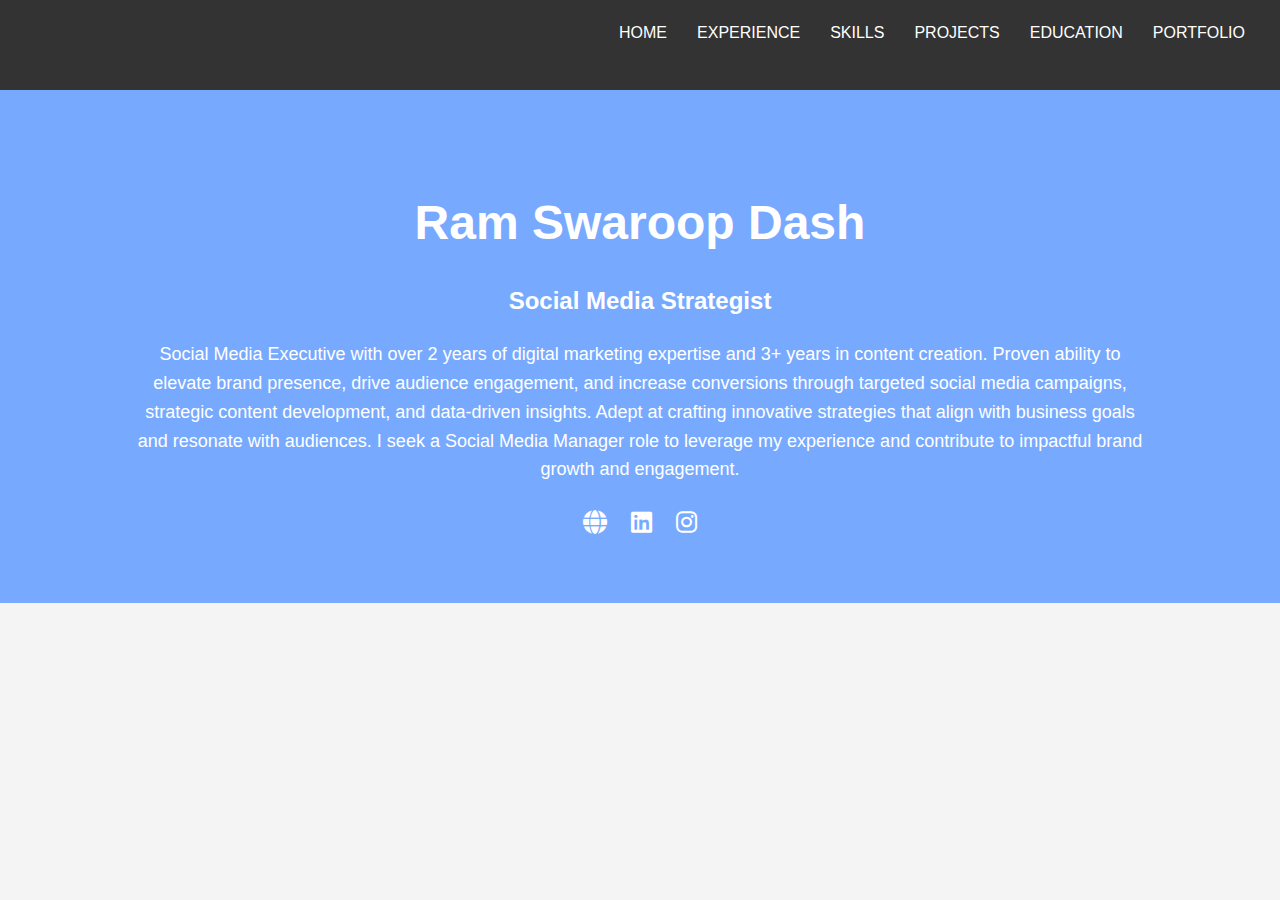
<file: index.html>
<!DOCTYPE html>
<html lang="en">
<head>
  <meta charset="UTF-8">
  <meta name="viewport" content="width=device-width, initial-scale=1.0">
  <title>Ram Swaroop Dash - Portfolio</title>
  <link rel="stylesheet" href="styles.css">
  <link rel="stylesheet" href="https://cdnjs.cloudflare.com/ajax/libs/font-awesome/6.0.0/css/all.min.css">
</head>
<body>
  <!-- Header with Hamburger Menu -->
  <header>
    <nav>
      <div class="menu-icon" id="menu-icon">
        <i class="fas fa-bars"></i> <!-- Hamburger Icon -->
      </div>
      <ul class="nav-links" id="nav-links">
        <li><a href="index.html">Home</a></li>
        <li><a href="experience.html">Experience</a></li>
        <li><a href="skills.html">Skills</a></li>
        <li><a href="projects.html">Projects</a></li>
        <li><a href="education.html">Education</a></li>
        <li><a href="portfolio.html">Portfolio</a></li>
      </ul>
    </nav>
  </header>

  <!-- Hero Section -->
  <section class="hero">
    <div class="container">
      <h1>Ram Swaroop Dash</h1>
      <h2>Social Media Strategist</h2>
      <p>
        Social Media Executive with over 2 years of digital marketing expertise and 3+ years in content creation. Proven ability to elevate brand presence, drive audience engagement, and increase conversions through targeted social media campaigns, strategic content development, and data-driven insights. Adept at crafting innovative strategies that align with business goals and resonate with audiences. I seek a Social Media Manager role to leverage my experience and contribute to impactful brand growth and engagement.
      </p>
      <!-- Social Links -->
      <div class="social-links">
        <a href="https://foodcolumnist.wordpress.com/" target="_blank"><i class="fas fa-globe"></i></a>
        <a href="https://www.linkedin.com/in/ramswaroopdash/" target="_blank"><i class="fab fa-linkedin"></i></a>
        <a href="https://www.instagram.com/food_columnist_/" target="_blank"><i class="fab fa-instagram"></i></a>
      </div>
    </div>
  </section>

  <!-- JavaScript for Hamburger Menu -->
  <script>
    const menuIcon = document.getElementById('menu-icon');
    const navLinks = document.getElementById('nav-links');

    menuIcon.addEventListener('click', () => {
      navLinks.classList.toggle('show');
    });
  </script>
</body>
</html>
</file>
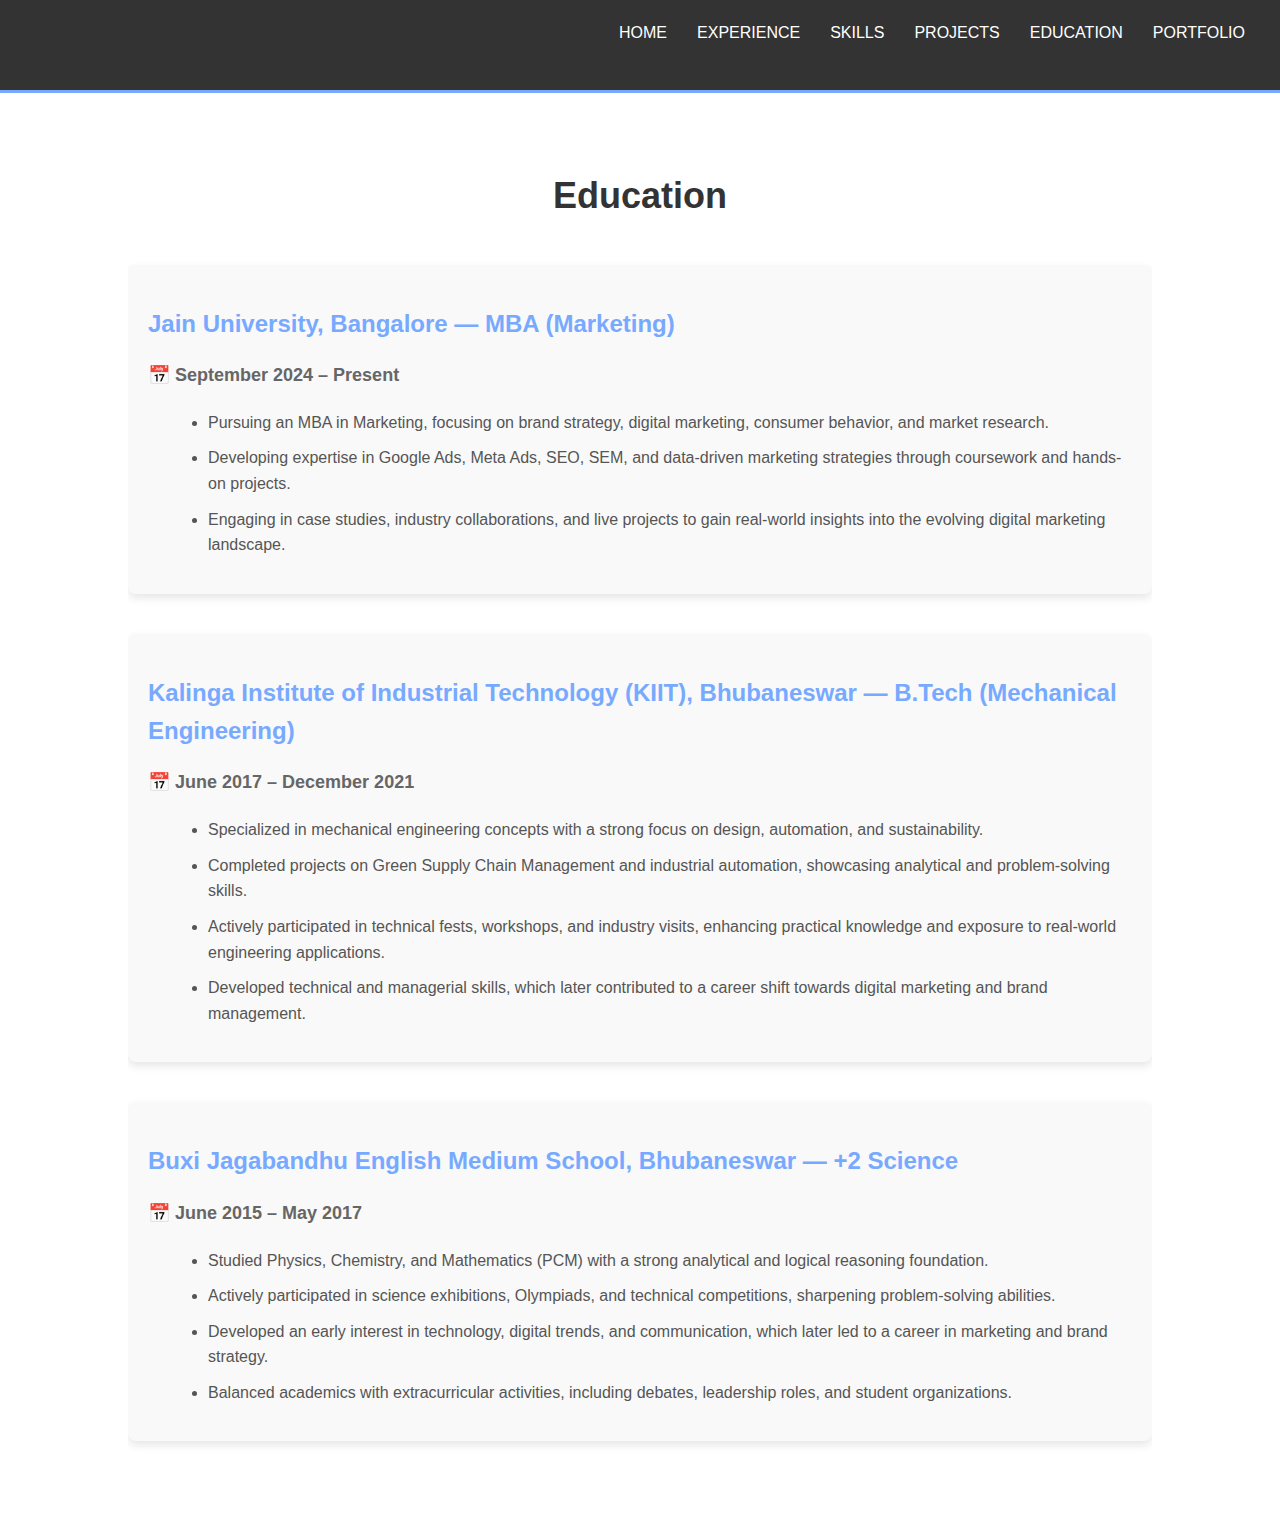
<file: education.html>
<!DOCTYPE html>
<html lang="en">
<head>
  <meta charset="UTF-8">
  <meta name="viewport" content="width=device-width, initial-scale=1.0">
  <title>Education - Ram Swaroop Dash</title>
  <link rel="stylesheet" href="styles.css">
  <link rel="stylesheet" href="https://cdnjs.cloudflare.com/ajax/libs/font-awesome/6.0.0/css/all.min.css">
</head>
<body>
  <!-- Header with Hamburger Menu -->
  <header>
    <nav>
      <div class="menu-icon" id="menu-icon">
        <i class="fas fa-bars"></i> <!-- Hamburger Icon -->
      </div>
      <ul class="nav-links" id="nav-links">
        <li><a href="index.html">Home</a></li>
        <li><a href="experience.html">Experience</a></li>
        <li><a href="skills.html">Skills</a></li>
        <li><a href="projects.html">Projects</a></li>
        <li><a href="education.html">Education</a></li>
        <li><a href="portfolio.html">Portfolio</a></li>
      </ul>
    </nav>
  </header>

  <section class="education">
    <div class="container">
      <h1>Education</h1>

      <!-- Jain University -->
      <div class="edu">
        <h2>Jain University, Bangalore — MBA (Marketing)</h2>
        <h3>📅 September 2024 – Present</h3>
        <ul>
          <li>Pursuing an MBA in Marketing, focusing on brand strategy, digital marketing, consumer behavior, and market research.</li>
          <li>Developing expertise in Google Ads, Meta Ads, SEO, SEM, and data-driven marketing strategies through coursework and hands-on projects.</li>
          <li>Engaging in case studies, industry collaborations, and live projects to gain real-world insights into the evolving digital marketing landscape.</li>
        </ul>
      </div>

      <!-- KIIT -->
      <div class="edu">
        <h2>Kalinga Institute of Industrial Technology (KIIT), Bhubaneswar — B.Tech (Mechanical Engineering)</h2>
        <h3>📅 June 2017 – December 2021</h3>
        <ul>
          <li>Specialized in mechanical engineering concepts with a strong focus on design, automation, and sustainability.</li>
          <li>Completed projects on Green Supply Chain Management and industrial automation, showcasing analytical and problem-solving skills.</li>
          <li>Actively participated in technical fests, workshops, and industry visits, enhancing practical knowledge and exposure to real-world engineering applications.</li>
          <li>Developed technical and managerial skills, which later contributed to a career shift towards digital marketing and brand management.</li>
        </ul>
      </div>

      <!-- Buxi Jagabandhu English Medium School -->
      <div class="edu">
        <h2>Buxi Jagabandhu English Medium School, Bhubaneswar — +2 Science</h2>
        <h3>📅 June 2015 – May 2017</h3>
        <ul>
          <li>Studied Physics, Chemistry, and Mathematics (PCM) with a strong analytical and logical reasoning foundation.</li>
          <li>Actively participated in science exhibitions, Olympiads, and technical competitions, sharpening problem-solving abilities.</li>
          <li>Developed an early interest in technology, digital trends, and communication, which later led to a career in marketing and brand strategy.</li>
          <li>Balanced academics with extracurricular activities, including debates, leadership roles, and student organizations.</li>
        </ul>
      </div>
    </div>
  </section>

  <!-- JavaScript for Hamburger Menu -->
  <script>
    const menuIcon = document.getElementById('menu-icon');
    const navLinks = document.getElementById('nav-links');

    menuIcon.addEventListener('click', () => {
      navLinks.classList.toggle('show');
    });
  </script>
</body>
</html>
</file>
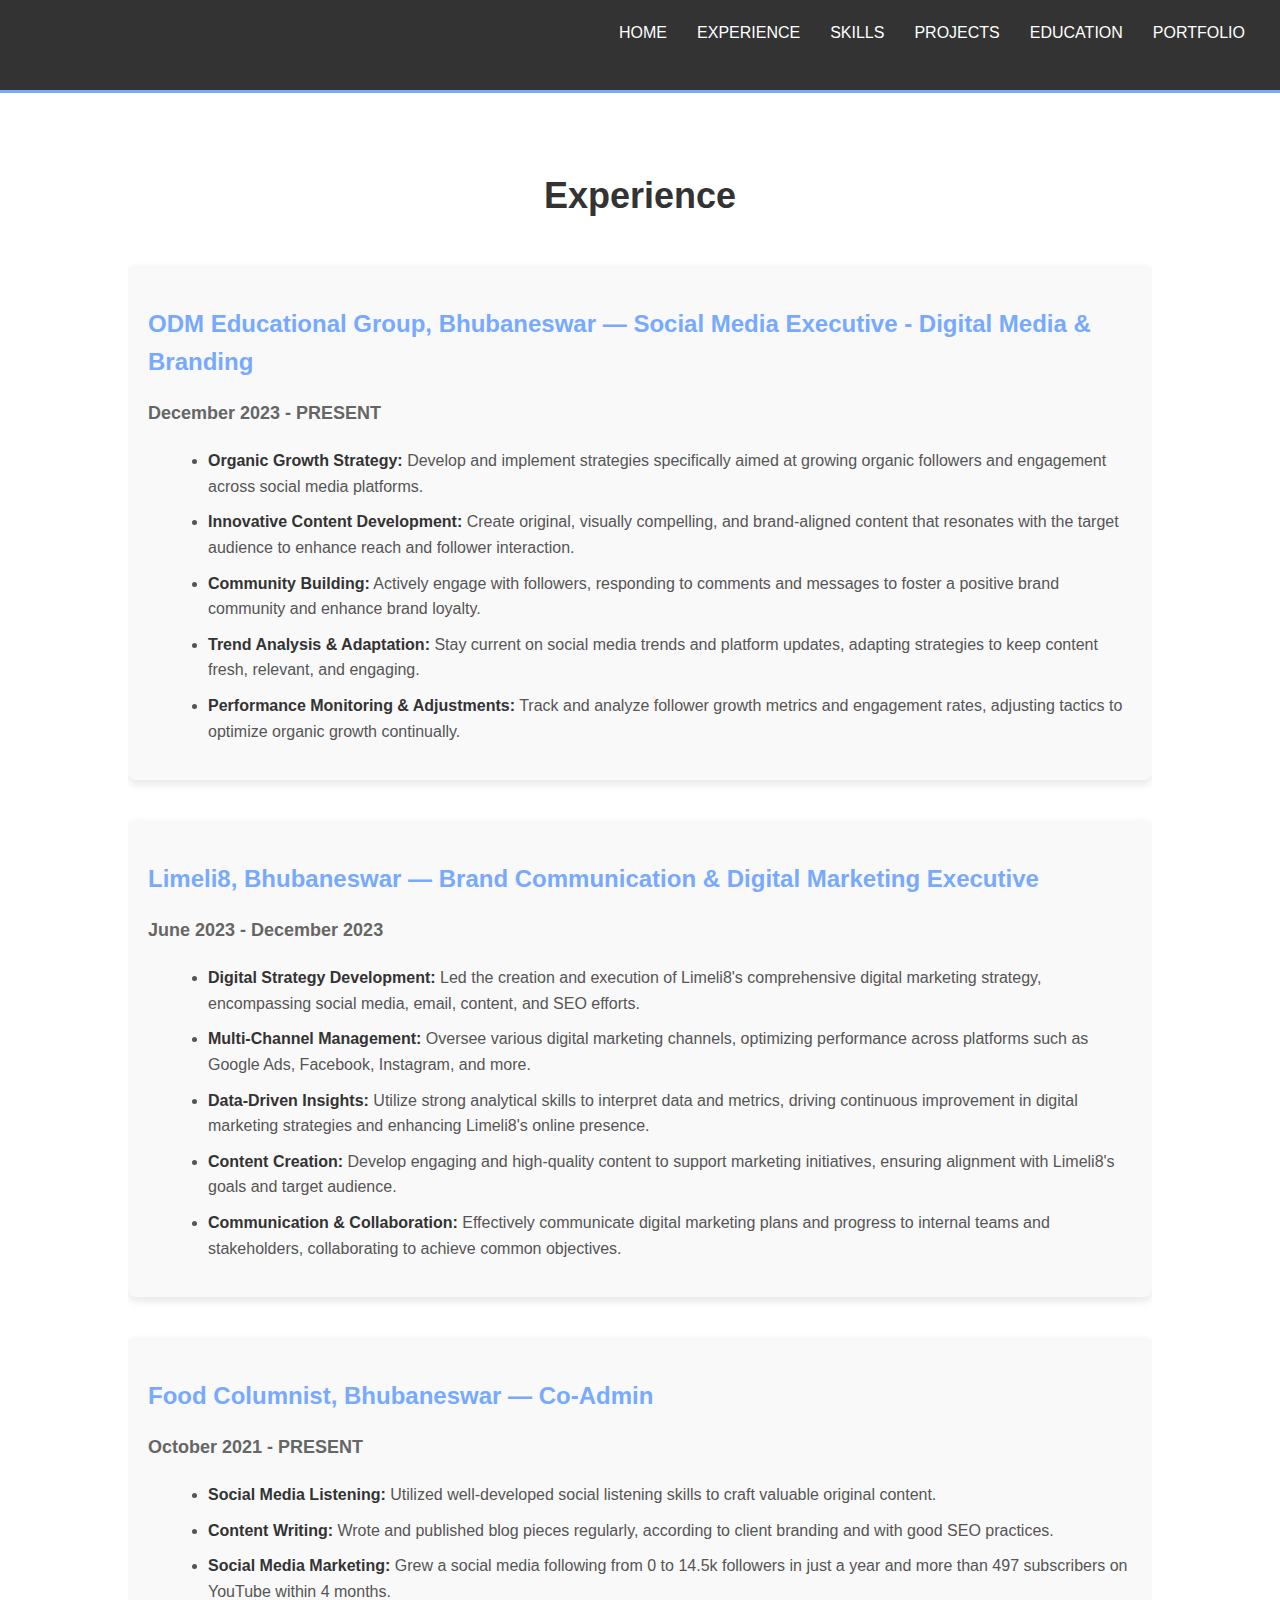
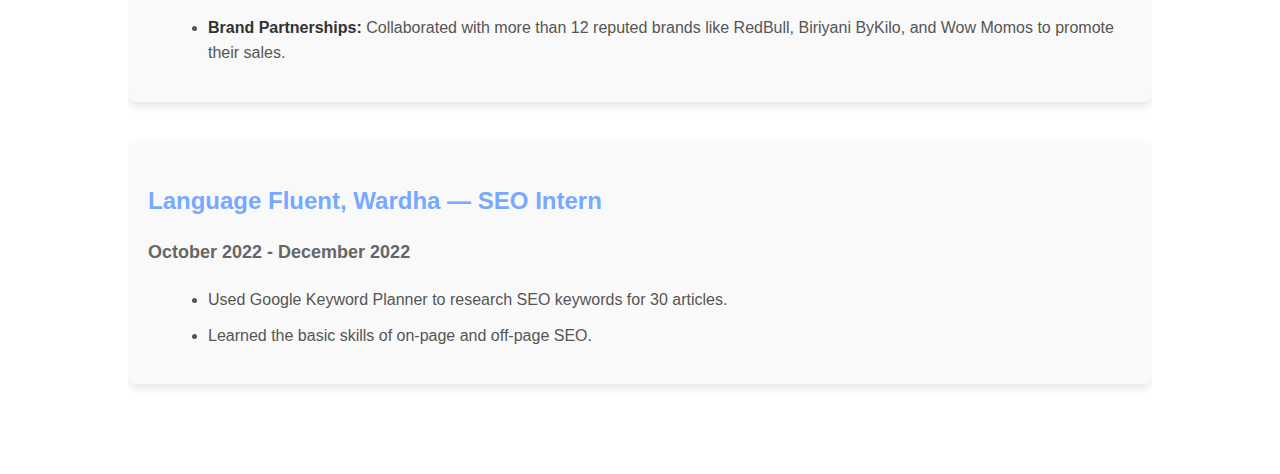
<file: experience.html>
<!DOCTYPE html>
<html lang="en">
<head>
  <meta charset="UTF-8">
  <meta name="viewport" content="width=device-width, initial-scale=1.0">
  <title>Experience - Ram Swaroop Dash</title>
  <link rel="stylesheet" href="styles.css">
  <link rel="stylesheet" href="https://cdnjs.cloudflare.com/ajax/libs/font-awesome/6.0.0/css/all.min.css">
</head>
<body>
  <!-- Header with Hamburger Menu -->
  <header>
    <nav>
      <div class="menu-icon" id="menu-icon">
        <i class="fas fa-bars"></i> <!-- Hamburger Icon -->
      </div>
      <ul class="nav-links" id="nav-links">
        <li><a href="index.html">Home</a></li>
        <li><a href="experience.html">Experience</a></li>
        <li><a href="skills.html">Skills</a></li>
        <li><a href="projects.html">Projects</a></li>
        <li><a href="education.html">Education</a></li>
        <li><a href="portfolio.html">Portfolio</a></li>
      </ul>
    </nav>
  </header>

  <!-- Experience Section -->
  <section class="experience">
    <div class="container">
      <h1>Experience</h1>

      <!-- ODM Educational Group -->
      <div class="job">
        <h2>ODM Educational Group, Bhubaneswar — Social Media Executive - Digital Media & Branding</h2>
        <h3>December 2023 - PRESENT</h3>
        <ul>
          <li><strong>Organic Growth Strategy:</strong> Develop and implement strategies specifically aimed at growing organic followers and engagement across social media platforms.</li>
          <li><strong>Innovative Content Development:</strong> Create original, visually compelling, and brand-aligned content that resonates with the target audience to enhance reach and follower interaction.</li>
          <li><strong>Community Building:</strong> Actively engage with followers, responding to comments and messages to foster a positive brand community and enhance brand loyalty.</li>
          <li><strong>Trend Analysis & Adaptation:</strong> Stay current on social media trends and platform updates, adapting strategies to keep content fresh, relevant, and engaging.</li>
          <li><strong>Performance Monitoring & Adjustments:</strong> Track and analyze follower growth metrics and engagement rates, adjusting tactics to optimize organic growth continually.</li>
        </ul>
      </div>

      <!-- Limeli8 -->
      <div class="job">
        <h2>Limeli8, Bhubaneswar — Brand Communication & Digital Marketing Executive</h2>
        <h3>June 2023 - December 2023</h3>
        <ul>
          <li><strong>Digital Strategy Development:</strong> Led the creation and execution of Limeli8's comprehensive digital marketing strategy, encompassing social media, email, content, and SEO efforts.</li>
          <li><strong>Multi-Channel Management:</strong> Oversee various digital marketing channels, optimizing performance across platforms such as Google Ads, Facebook, Instagram, and more.</li>
          <li><strong>Data-Driven Insights:</strong> Utilize strong analytical skills to interpret data and metrics, driving continuous improvement in digital marketing strategies and enhancing Limeli8's online presence.</li>
          <li><strong>Content Creation:</strong> Develop engaging and high-quality content to support marketing initiatives, ensuring alignment with Limeli8's goals and target audience.</li>
          <li><strong>Communication & Collaboration:</strong> Effectively communicate digital marketing plans and progress to internal teams and stakeholders, collaborating to achieve common objectives.</li>
        </ul>
      </div>

      <!-- Food Columnist -->
      <div class="job">
        <h2>Food Columnist, Bhubaneswar — Co-Admin</h2>
        <h3>October 2021 - PRESENT</h3>
        <ul>
          <li><strong>Social Media Listening:</strong> Utilized well-developed social listening skills to craft valuable original content.</li>
          <li><strong>Content Writing:</strong> Wrote and published blog pieces regularly, according to client branding and with good SEO practices.</li>
          <li><strong>Social Media Marketing:</strong> Grew a social media following from 0 to 14.5k followers in just a year and more than 497 subscribers on YouTube within 4 months.</li>
          <li><strong>Brand Partnerships:</strong> Collaborated with more than 12 reputed brands like RedBull, Biriyani ByKilo, and Wow Momos to promote their sales.</li>
        </ul>
      </div>

      <!-- Language Fluent -->
      <div class="job">
        <h2>Language Fluent, Wardha — SEO Intern</h2>
        <h3>October 2022 - December 2022</h3>
        <ul>
          <li>Used Google Keyword Planner to research SEO keywords for 30 articles.</li>
          <li>Learned the basic skills of on-page and off-page SEO.</li>
        </ul>
      </div>
    </div>
  </section>

  <!-- JavaScript for Hamburger Menu -->
  <script>
    const menuIcon = document.getElementById('menu-icon');
    const navLinks = document.getElementById('nav-links');

    menuIcon.addEventListener('click', () => {
      navLinks.classList.toggle('show');
    });
  </script>
</body>
</html>
</file>
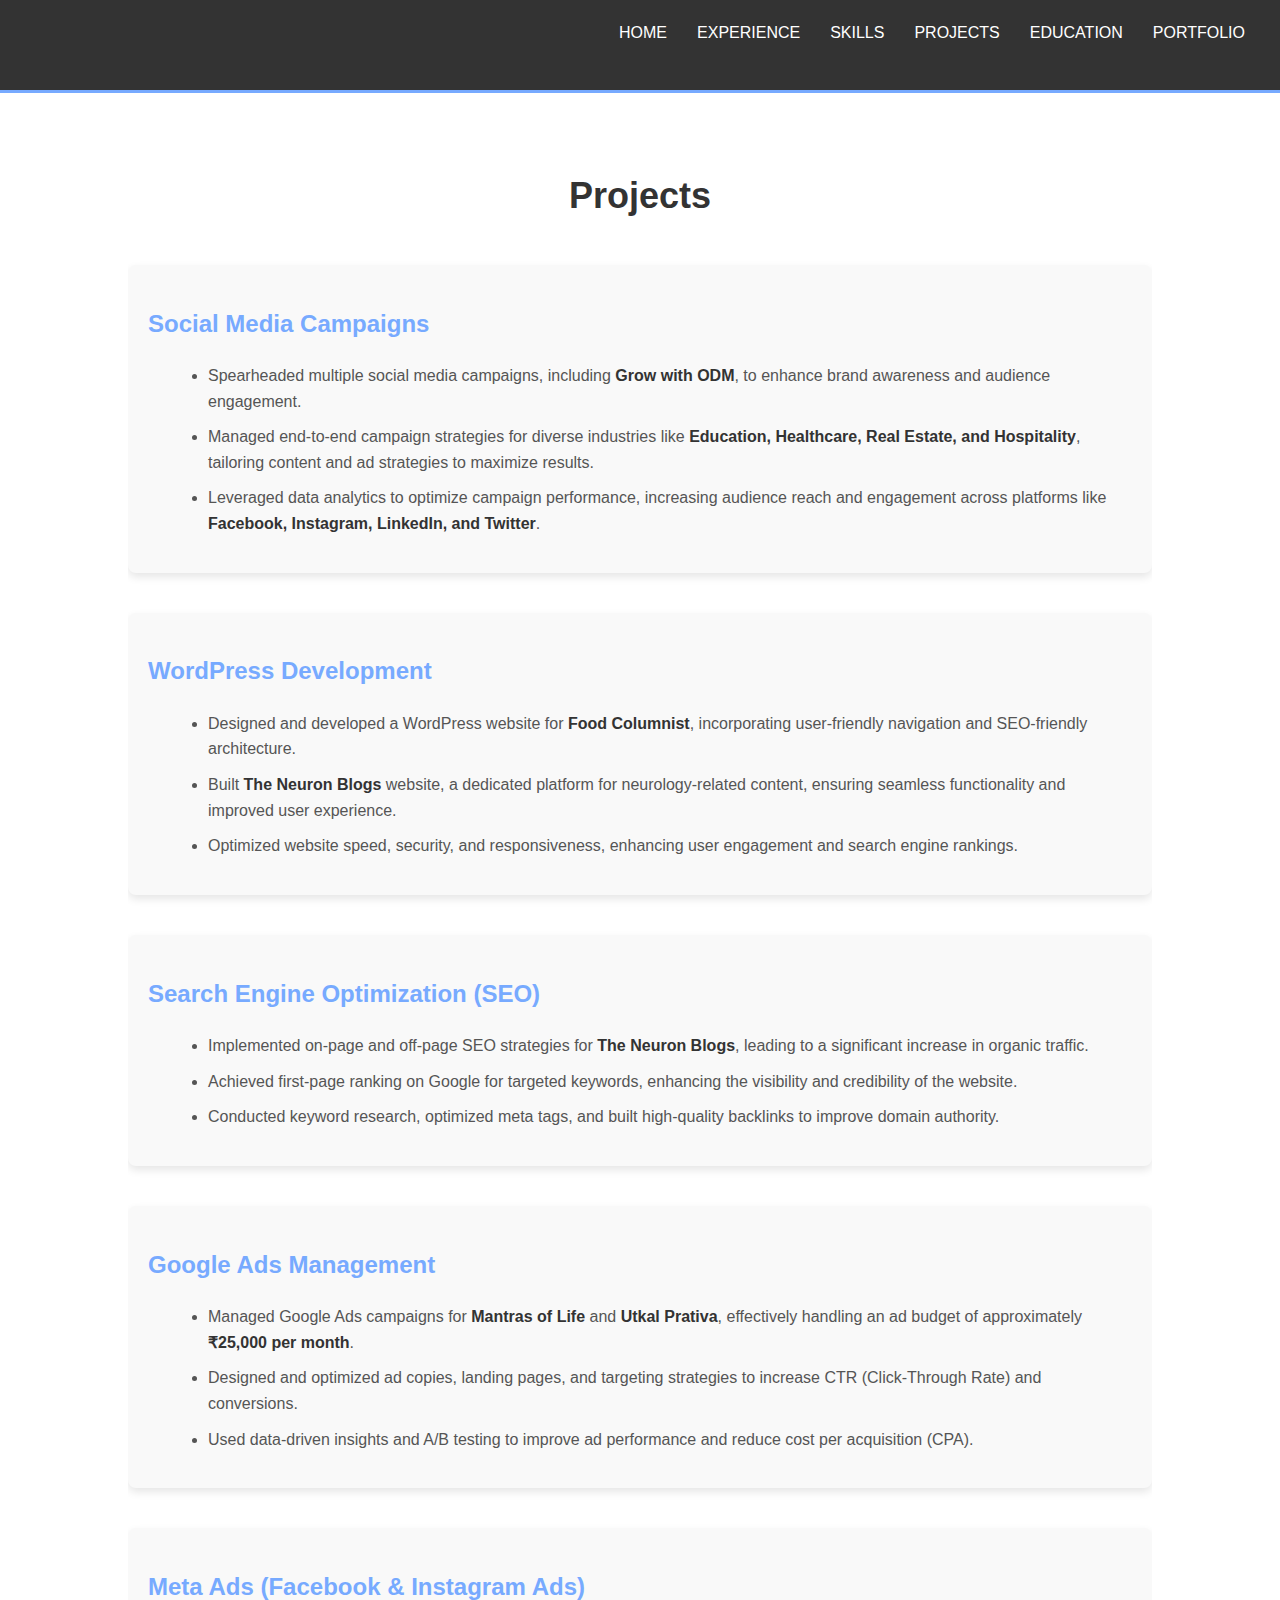
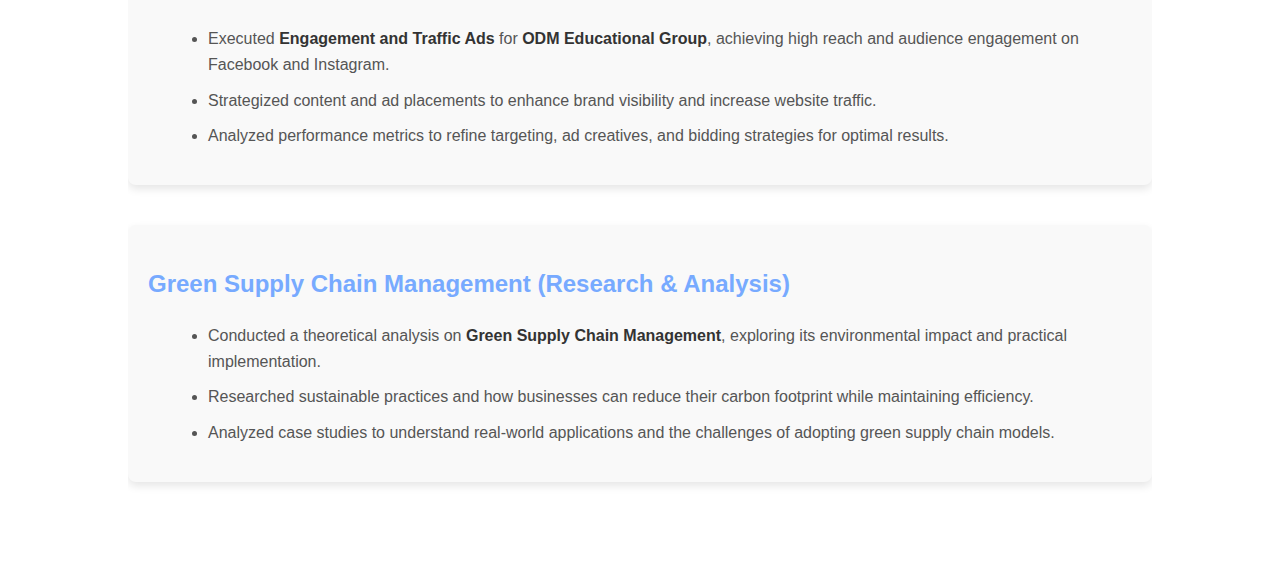
<file: projects.html>
<!DOCTYPE html>
<html lang="en">
<head>
  <meta charset="UTF-8">
  <meta name="viewport" content="width=device-width, initial-scale=1.0">
  <title>Projects - Ram Swaroop Dash</title>
  <link rel="stylesheet" href="styles.css">
  <link rel="stylesheet" href="https://cdnjs.cloudflare.com/ajax/libs/font-awesome/6.0.0/css/all.min.css">
</head>
<body>
  <!-- Header with Hamburger Menu -->
  <header>
    <nav>
      <div class="menu-icon" id="menu-icon">
        <i class="fas fa-bars"></i> <!-- Hamburger Icon -->
      </div>
      <ul class="nav-links" id="nav-links">
        <li><a href="index.html">Home</a></li>
        <li><a href="experience.html">Experience</a></li>
        <li><a href="skills.html">Skills</a></li>
        <li><a href="projects.html">Projects</a></li>
        <li><a href="education.html">Education</a></li>
        <li><a href="portfolio.html">Portfolio</a></li>
      </ul>
    </nav>
  </header>

  <!-- Projects Section -->
  <section class="projects">
    <div class="container">
      <h1>Projects</h1>

      <!-- Social Media Campaigns -->
      <div class="project">
        <h2>Social Media Campaigns</h2>
        <ul>
          <li>Spearheaded multiple social media campaigns, including <strong>Grow with ODM</strong>, to enhance brand awareness and audience engagement.</li>
          <li>Managed end-to-end campaign strategies for diverse industries like <strong>Education, Healthcare, Real Estate, and Hospitality</strong>, tailoring content and ad strategies to maximize results.</li>
          <li>Leveraged data analytics to optimize campaign performance, increasing audience reach and engagement across platforms like <strong>Facebook, Instagram, LinkedIn, and Twitter</strong>.</li>
        </ul>
      </div>

      <!-- WordPress Development -->
      <div class="project">
        <h2>WordPress Development</h2>
        <ul>
          <li>Designed and developed a WordPress website for <strong>Food Columnist</strong>, incorporating user-friendly navigation and SEO-friendly architecture.</li>
          <li>Built <strong>The Neuron Blogs</strong> website, a dedicated platform for neurology-related content, ensuring seamless functionality and improved user experience.</li>
          <li>Optimized website speed, security, and responsiveness, enhancing user engagement and search engine rankings.</li>
        </ul>
      </div>

      <!-- Search Engine Optimization (SEO) -->
      <div class="project">
        <h2>Search Engine Optimization (SEO)</h2>
        <ul>
          <li>Implemented on-page and off-page SEO strategies for <strong>The Neuron Blogs</strong>, leading to a significant increase in organic traffic.</li>
          <li>Achieved first-page ranking on Google for targeted keywords, enhancing the visibility and credibility of the website.</li>
          <li>Conducted keyword research, optimized meta tags, and built high-quality backlinks to improve domain authority.</li>
        </ul>
      </div>

      <!-- Google Ads Management -->
      <div class="project">
        <h2>Google Ads Management</h2>
        <ul>
          <li>Managed Google Ads campaigns for <strong>Mantras of Life</strong> and <strong>Utkal Prativa</strong>, effectively handling an ad budget of approximately <strong>₹25,000 per month</strong>.</li>
          <li>Designed and optimized ad copies, landing pages, and targeting strategies to increase CTR (Click-Through Rate) and conversions.</li>
          <li>Used data-driven insights and A/B testing to improve ad performance and reduce cost per acquisition (CPA).</li>
        </ul>
      </div>

      <!-- Meta Ads (Facebook & Instagram Ads) -->
      <div class="project">
        <h2>Meta Ads (Facebook & Instagram Ads)</h2>
        <ul>
          <li>Executed <strong>Engagement and Traffic Ads</strong> for <strong>ODM Educational Group</strong>, achieving high reach and audience engagement on Facebook and Instagram.</li>
          <li>Strategized content and ad placements to enhance brand visibility and increase website traffic.</li>
          <li>Analyzed performance metrics to refine targeting, ad creatives, and bidding strategies for optimal results.</li>
        </ul>
      </div>

      <!-- Green Supply Chain Management -->
      <div class="project">
        <h2>Green Supply Chain Management (Research & Analysis)</h2>
        <ul>
          <li>Conducted a theoretical analysis on <strong>Green Supply Chain Management</strong>, exploring its environmental impact and practical implementation.</li>
          <li>Researched sustainable practices and how businesses can reduce their carbon footprint while maintaining efficiency.</li>
          <li>Analyzed case studies to understand real-world applications and the challenges of adopting green supply chain models.</li>
        </ul>
      </div>
    </div>
  </section>

  <!-- JavaScript for Hamburger Menu -->
  <script>
    const menuIcon = document.getElementById('menu-icon');
    const navLinks = document.getElementById('nav-links');

    menuIcon.addEventListener('click', () => {
      navLinks.classList.toggle('show');
    });
  </script>
</body>
</html>
</file>
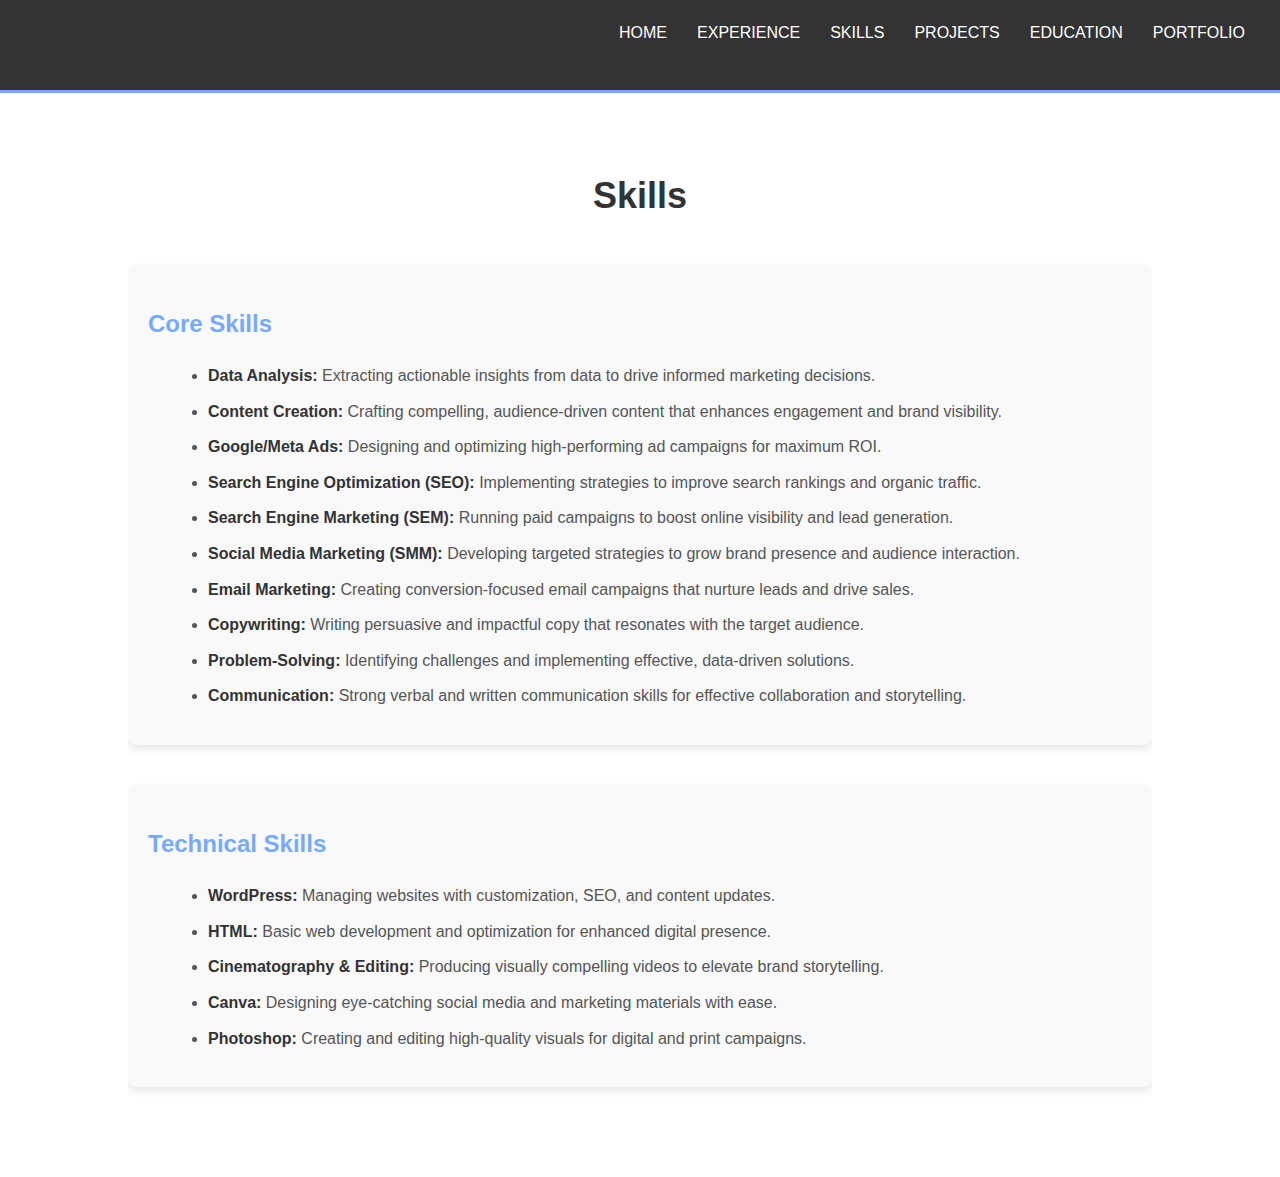
<file: skills.html>
<!DOCTYPE html>
<html lang="en">
<head>
  <meta charset="UTF-8">
  <meta name="viewport" content="width=device-width, initial-scale=1.0">
  <title>Skills - Ram Swaroop Dash</title>
  <link rel="stylesheet" href="styles.css">
  <link rel="stylesheet" href="https://cdnjs.cloudflare.com/ajax/libs/font-awesome/6.0.0/css/all.min.css">
</head>
<body>
  <!-- Header with Hamburger Menu -->
  <header>
    <nav>
      <div class="menu-icon" id="menu-icon">
        <i class="fas fa-bars"></i> <!-- Hamburger Icon -->
      </div>
      <ul class="nav-links" id="nav-links">
        <li><a href="index.html">Home</a></li>
        <li><a href="experience.html">Experience</a></li>
        <li><a href="skills.html">Skills</a></li>
        <li><a href="projects.html">Projects</a></li>
        <li><a href="education.html">Education</a></li>
        <li><a href="portfolio.html">Portfolio</a></li>
      </ul>
    </nav>
  </header>

  <!-- Skills Section -->
  <section class="skills">
    <div class="container">
      <h1>Skills</h1>

      <!-- Core Skills -->
      <div class="skills-category">
        <h2>Core Skills</h2>
        <ul>
          <li><strong>Data Analysis:</strong> Extracting actionable insights from data to drive informed marketing decisions.</li>
          <li><strong>Content Creation:</strong> Crafting compelling, audience-driven content that enhances engagement and brand visibility.</li>
          <li><strong>Google/Meta Ads:</strong> Designing and optimizing high-performing ad campaigns for maximum ROI.</li>
          <li><strong>Search Engine Optimization (SEO):</strong> Implementing strategies to improve search rankings and organic traffic.</li>
          <li><strong>Search Engine Marketing (SEM):</strong> Running paid campaigns to boost online visibility and lead generation.</li>
          <li><strong>Social Media Marketing (SMM):</strong> Developing targeted strategies to grow brand presence and audience interaction.</li>
          <li><strong>Email Marketing:</strong> Creating conversion-focused email campaigns that nurture leads and drive sales.</li>
          <li><strong>Copywriting:</strong> Writing persuasive and impactful copy that resonates with the target audience.</li>
          <li><strong>Problem-Solving:</strong> Identifying challenges and implementing effective, data-driven solutions.</li>
          <li><strong>Communication:</strong> Strong verbal and written communication skills for effective collaboration and storytelling.</li>
        </ul>
      </div>

      <!-- Technical Skills -->
      <div class="skills-category">
        <h2>Technical Skills</h2>
        <ul>
          <li><strong>WordPress:</strong> Managing websites with customization, SEO, and content updates.</li>
          <li><strong>HTML:</strong> Basic web development and optimization for enhanced digital presence.</li>
          <li><strong>Cinematography & Editing:</strong> Producing visually compelling videos to elevate brand storytelling.</li>
          <li><strong>Canva:</strong> Designing eye-catching social media and marketing materials with ease.</li>
          <li><strong>Photoshop:</strong> Creating and editing high-quality visuals for digital and print campaigns.</li>
        </ul>
      </div>
    </div>
  </section>

  <!-- JavaScript for Hamburger Menu -->
  <script>
    const menuIcon = document.getElementById('menu-icon');
    const navLinks = document.getElementById('nav-links');

    menuIcon.addEventListener('click', () => {
      navLinks.classList.toggle('show');
    });
  </script>
</body>
</html>
</file>
<file: styles.css>
/* General Styles */
body {
  font-family: 'Arial', sans-serif;
  line-height: 1.6;
  margin: 0;
  padding: 0;
  background-color: #f4f4f4;
  color: #333;
}

.container {
  width: 80%;
  margin: auto;
  overflow: hidden;
}

header {
  background: #333;
  color: #fff;
  padding-top: 30px;
  min-height: 70px;
  border-bottom: #77aaff 3px solid;
}

header a {
  color: #fff;
  text-decoration: none;
  text-transform: uppercase;
  font-size: 16px;
}

header ul {
  padding: 0;
  list-style: none;
}

header li {
  display: inline;
  margin: 0 20px;
}

header #branding {
  float: left;
}

header #branding h1 {
  margin: 0;
}

header nav {
  float: right;
  margin-top: 10px;
}

.hero {
  background: #77aaff;
  color: #fff;
  padding: 60px 0;
  text-align: center;
}

.hero h1 {
  font-size: 48px;
  margin-bottom: 10px;
}

.hero h2 {
  font-size: 24px;
  margin-bottom: 20px;
}

.hero p {
  font-size: 18px;
  margin-bottom: 20px;
}

.social-links a {
  color: #fff;
  margin: 0 10px;
  font-size: 24px;
}

.social-links a:hover {
  color: #333;
}

/* Add more styles for other sections as needed */

/* Experience Section Styles */
.experience {
  padding: 50px 0;
  background-color: #fff;
}

.experience h1 {
  text-align: center;
  font-size: 36px;
  margin-bottom: 40px;
  color: #333;
}

.job {
  margin-bottom: 40px;
  padding: 20px;
  background-color: #f9f9f9;
  border-radius: 8px;
  box-shadow: 0 4px 8px rgba(0, 0, 0, 0.1);
}

.job h2 {
  font-size: 24px;
  color: #77aaff;
  margin-bottom: 10px;
}

.job h3 {
  font-size: 18px;
  color: #666;
  margin-bottom: 20px;
}

.job ul {
  list-style-type: disc;
  margin-left: 20px;
}

.job li {
  font-size: 16px;
  color: #555;
  margin-bottom: 10px;
}

.job strong {
  color: #333;
}

/* Skills Section Styles */
.skills {
  padding: 50px 0;
  background-color: #fff;
}

.skills h1 {
  text-align: center;
  font-size: 36px;
  margin-bottom: 40px;
  color: #333;
}

.skills-category {
  margin-bottom: 40px;
  padding: 20px;
  background-color: #f9f9f9;
  border-radius: 8px;
  box-shadow: 0 4px 8px rgba(0, 0, 0, 0.1);
}

.skills-category h2 {
  font-size: 24px;
  color: #77aaff;
  margin-bottom: 20px;
}

.skills-category ul {
  list-style-type: disc;
  margin-left: 20px;
}

.skills-category li {
  font-size: 16px;
  color: #555;
  margin-bottom: 10px;
}

.skills-category strong {
  color: #333;
}

/* Projects Section Styles */
.projects {
  padding: 50px 0;
  background-color: #fff;
}

.projects h1 {
  text-align: center;
  font-size: 36px;
  margin-bottom: 40px;
  color: #333;
}

.project {
  margin-bottom: 40px;
  padding: 20px;
  background-color: #f9f9f9;
  border-radius: 8px;
  box-shadow: 0 4px 8px rgba(0, 0, 0, 0.1);
}

.project h2 {
  font-size: 24px;
  color: #77aaff;
  margin-bottom: 20px;
}

.project ul {
  list-style-type: disc;
  margin-left: 20px;
}

.project li {
  font-size: 16px;
  color: #555;
  margin-bottom: 10px;
}

.project strong {
  color: #333;
}

/* Education Section Styles */
.education {
  padding: 50px 0;
  background-color: #fff;
}

.education h1 {
  text-align: center;
  font-size: 36px;
  margin-bottom: 40px;
  color: #333;
}

.edu {
  margin-bottom: 40px;
  padding: 20px;
  background-color: #f9f9f9;
  border-radius: 8px;
  box-shadow: 0 4px 8px rgba(0, 0, 0, 0.1);
}

.edu h2 {
  font-size: 24px;
  color: #77aaff;
  margin-bottom: 10px;
}

.edu h3 {
  font-size: 18px;
  color: #666;
  margin-bottom: 20px;
}

.edu ul {
  list-style-type: disc;
  margin-left: 20px;
}

.edu li {
  font-size: 16px;
  color: #555;
  margin-bottom: 10px;
}

/* Portfolio Section Styles */
.portfolio {
  padding: 50px 0;
  background-color: #fff;
}

.portfolio h1 {
  text-align: center;
  font-size: 36px;
  margin-bottom: 40px;
  color: #333;
}

.video-item {
  margin: 0 auto 40px;
  max-width: 800px;
  background-color: #f9f9f9;
  border-radius: 8px;
  box-shadow: 0 4px 8px rgba(0, 0, 0, 0.1);
  overflow: hidden;
  transition: transform 0.3s ease, box-shadow 0.3s ease;
}

.video-item:hover {
  transform: translateY(-5px);
  box-shadow: 0 8px 16px rgba(0, 0, 0, 0.2);
}

.video-item img {
  width: 100%;
  height: auto;
  display: block;
}

.video-item p {
  text-align: center;
  font-size: 18px;
  color: #333;
  padding: 15px;
  margin: 0;
}

.video-item a {
  text-decoration: none;
  color: inherit;
}

/* Header and Navigation Styles */
header {
  background: #333;
  color: #fff;
  padding: 10px 0;
  position: sticky;
  top: 0;
  z-index: 1000;
}

nav {
  display: flex;
  justify-content: space-between;
  align-items: center;
  padding: 0 20px;
}

.menu-icon {
  display: none;
  font-size: 24px;
  cursor: pointer;
}

.nav-links {
  list-style: none;
  display: flex;
  margin: 0;
  padding: 0;
}

.nav-links li {
  margin: 0 15px;
}

.nav-links a {
  color: #fff;
  text-decoration: none;
  font-size: 16px;
  transition: color 0.3s ease;
}

.nav-links a:hover {
  color: #77aaff;
}

/* Mobile Styles */
@media (max-width: 768px) {
  .menu-icon {
    display: block;
  }

  .nav-links {
    display: none;
    flex-direction: column;
    background: #333;
    position: absolute;
    top: 50px;
    right: 20px;
    width: 200px;
    border-radius: 8px;
    box-shadow: 0 4px 8px rgba(0, 0, 0, 0.1);
  }

  .nav-links.show {
    display: flex;
  }

  .nav-links li {
    margin: 10px 0;
    text-align: center;
  }
}
</file>
